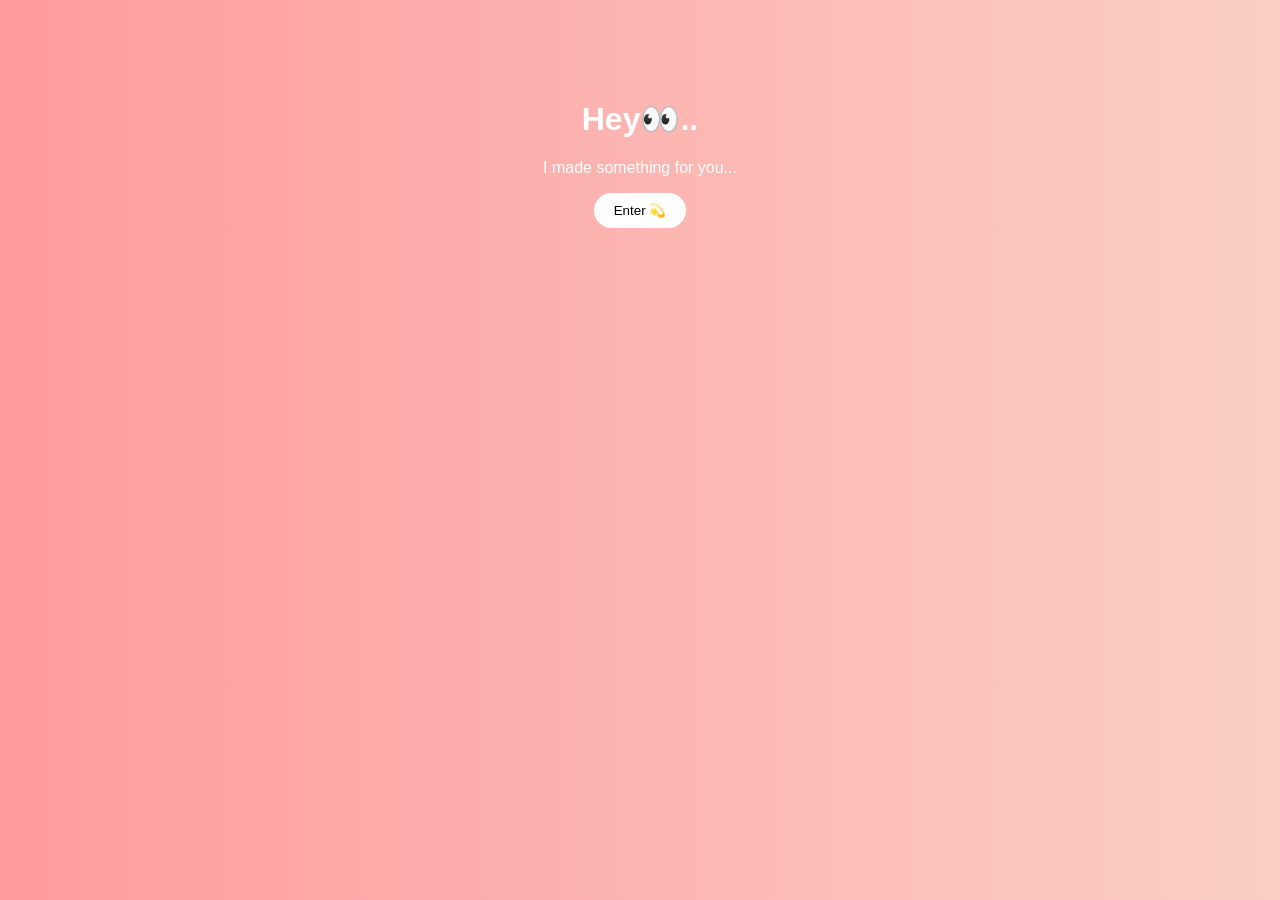
<file: index.html>
<!DOCTYPE html>
<html>
<head>
  <title>Welcome 💖</title>
  <link rel="stylesheet" href="style.css">
</head>
<body>

<div class="container">
  <h1>Hey👀..</h1>
  <p>I made something for you...</p>
  <a href="surprise.html">
    <button>Enter 💫</button>
  </a>
</div>

</body>
</html>
</file>
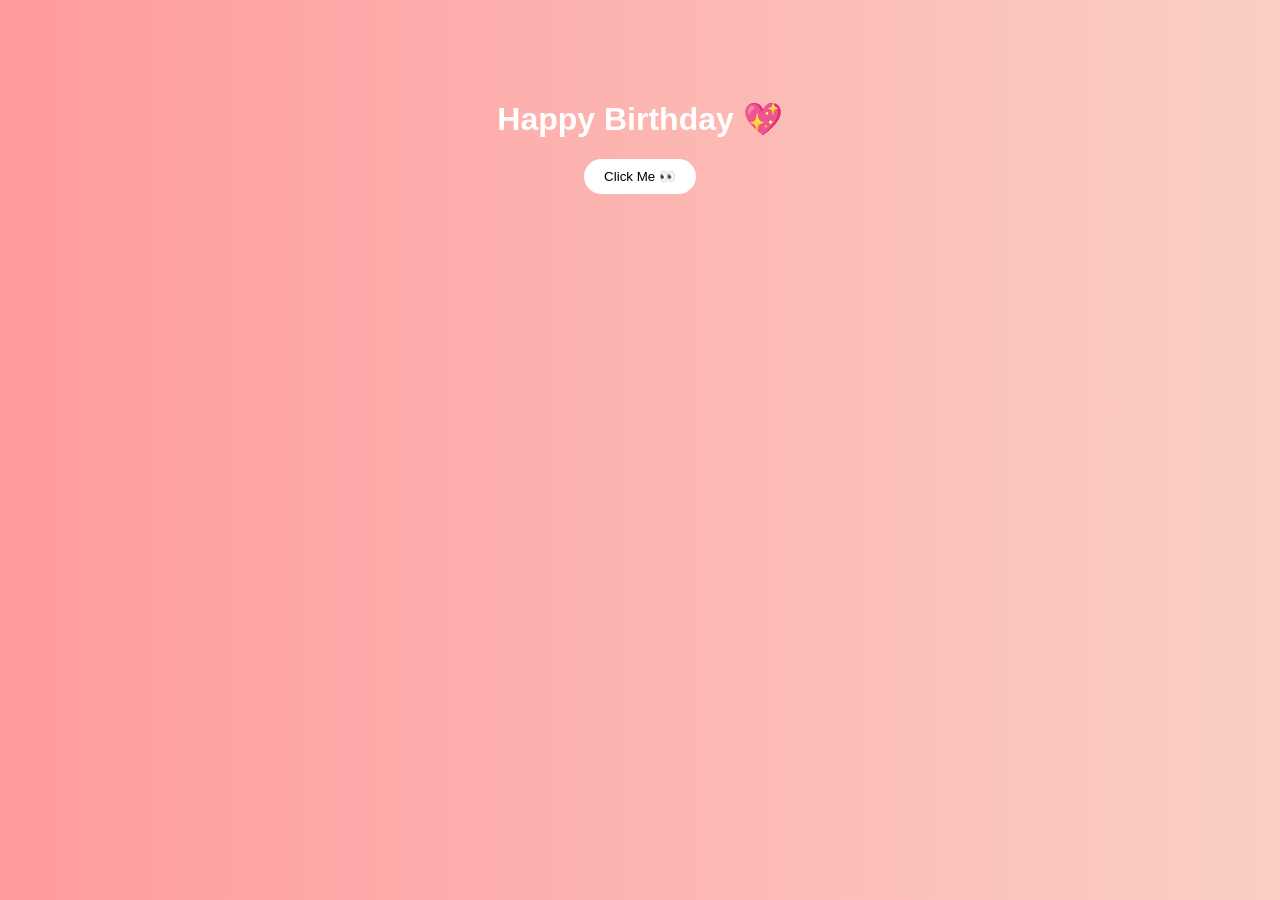
<file: msg.html>
<!DOCTYPE html>
<html>
<head>
  <title>For You 💖</title>
  <link rel="stylesheet" href="style.css">
</head>
<body>
<audio id="bgMusic">
  <source src="song.mp3" type="audio/mpeg">
</audio>
<div class="container">
  <h1>Happy Birthday 💖</h1>
<button onclick="reveal()">Click Me 👀</button>

  <p id="message">
    It's been more than 8 years…<br><br>
    You understand me better than anyone.<br>
    You make me happy in seconds.<br><br>
    You're not just my best friend…<br>
    You're my comfort place 💫
  </p>
</div>

<script src="javascript.js">
</script>

</body>
</html>
</file>
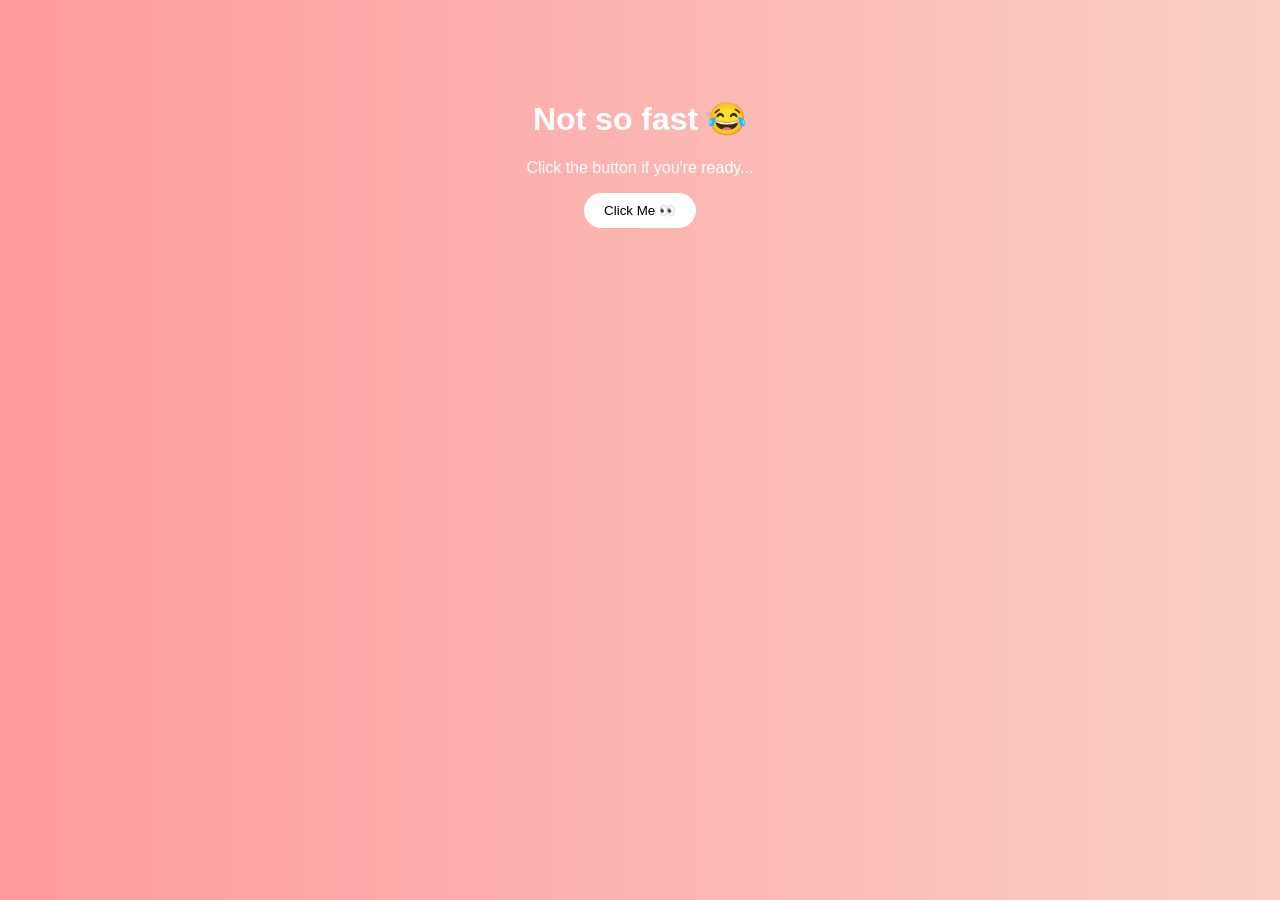
<file: surprise.html>
<!DOCTYPE html>
<html>
<head>
  <title>Wait 😏</title>
  <link rel="stylesheet" href="style.css">
</head>
<body>

<div class="container">
  <h1>Not so fast 😂</h1>
  <p>Click the button if you're ready...</p>

  <button onclick="nextPage()">Click Me 👀</button>
</div>

<script src="javascript.js"></script>
</body>
</html>
</file>
<file: style.css>
body {
  margin: 0;
  font-family: Arial;
  background: linear-gradient(to right, #ff9a9e, #fad0c4);
  text-align: center;
  color: white;
}

.container {
  margin-top: 100px;
}

button {
  padding: 10px 20px;
  border: none;
  background: white;
  color: black;
  border-radius: 20px;
  cursor: pointer;
}

#message {
  display: block;
  opacity: 0;
  transition: opacity 1s ease-in-out;
   font-size: 18px;
  margin-top: 50px
}

#message.show {
  opacity: 1;
}
</file>
